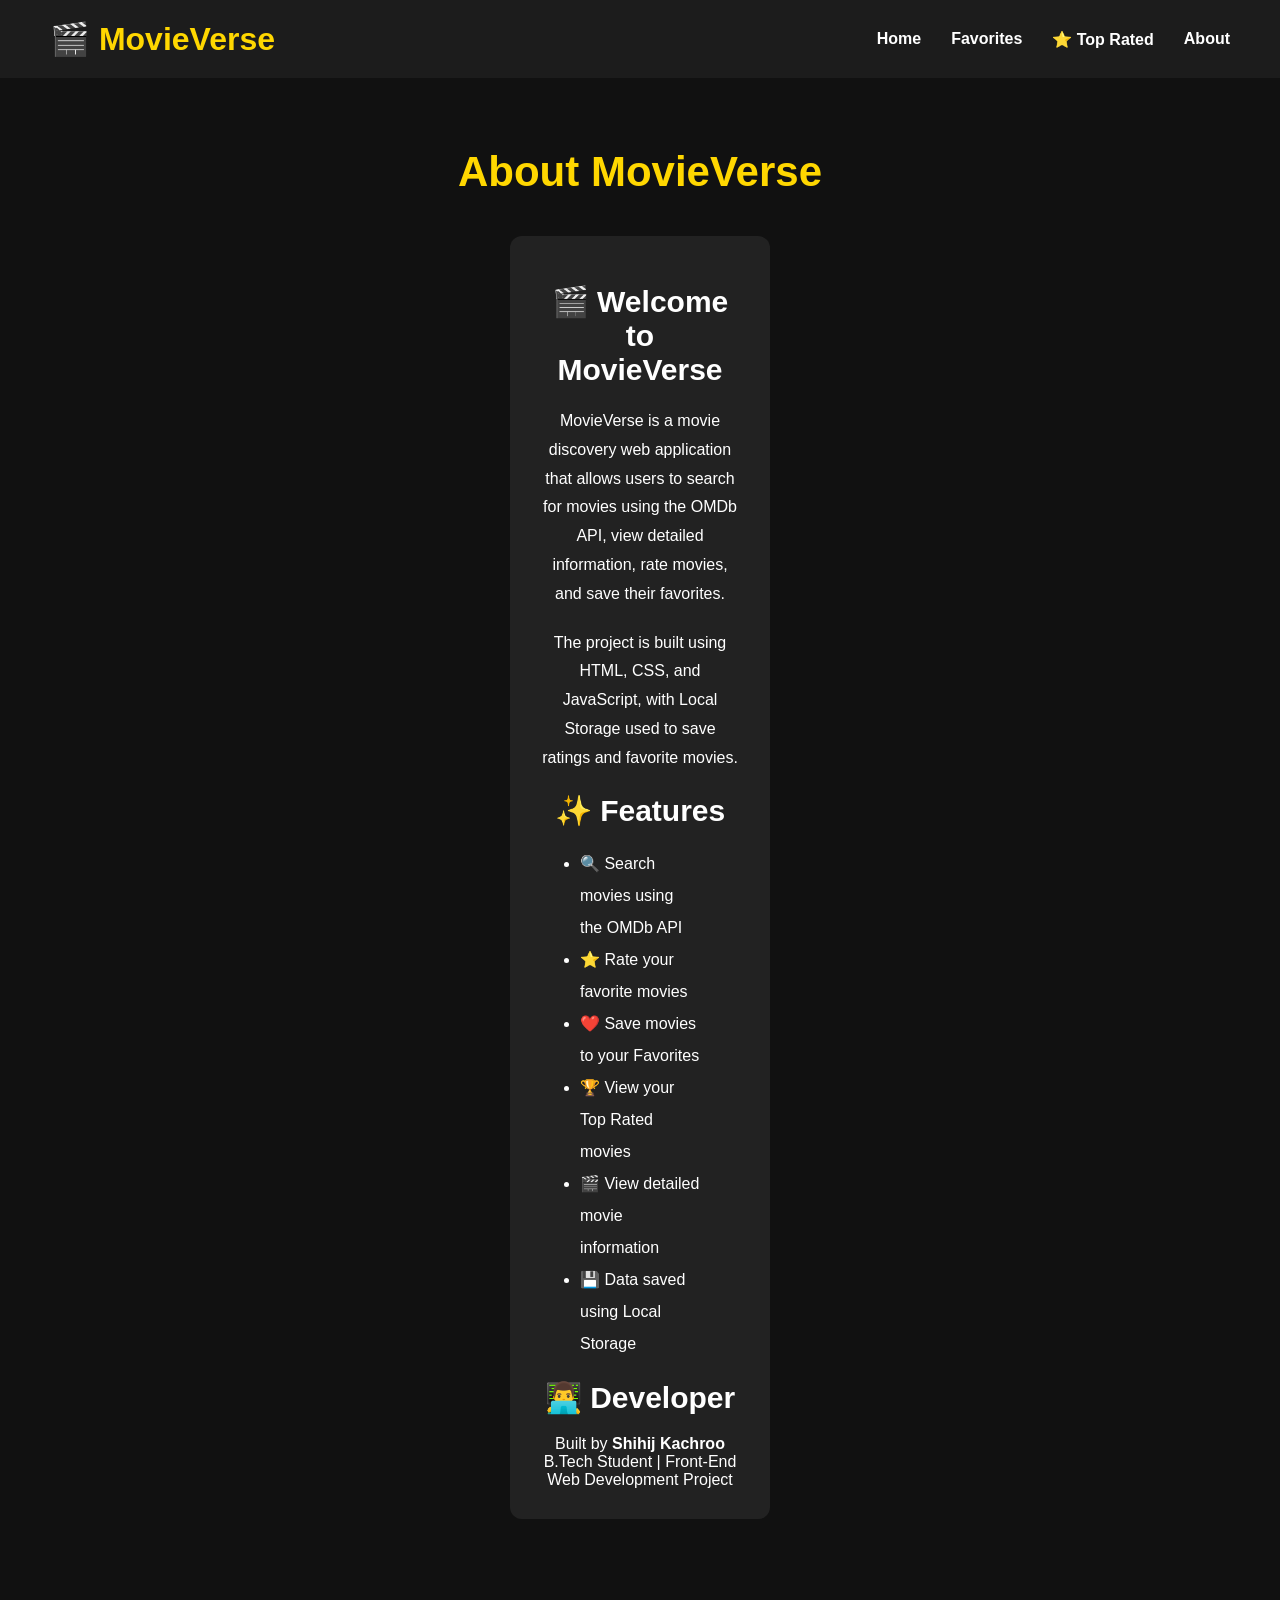
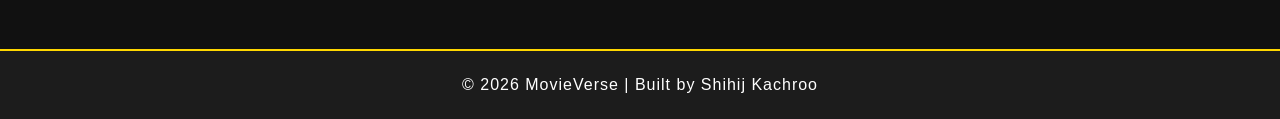
<file: about.html>
<!DOCTYPE html>
<html lang="en">

<head>

    <meta charset="UTF-8">
    <meta name="viewport" content="width=device-width, initial-scale=1.0">

    <title>About MovieVerse</title>

    <link rel="stylesheet" href="styles.css">

</head>

<body>

<nav>

    <h2>🎬 MovieVerse</h2>

    <ul>
        <li><a href="index.html">Home</a></li>
        <li><a href="favorites.html">Favorites</a></li>
        <li><a href="toprated.html">⭐ Top Rated</a></li>
        <li><a href="about.html">About</a></li>
    </ul>

</nav>

<section class="movies">

    <h2>About MovieVerse</h2>

    <div class="movie-card" style="max-width:800px; margin:auto; padding:30px;">

        <h3>🎬 Welcome to MovieVerse</h3>

        <p style="margin:20px 0; line-height:1.8;">

            MovieVerse is a movie discovery web application that allows users to search for movies using the OMDb API, view detailed information, rate movies, and save their favorites.

        </p>

        <p style="margin:20px 0; line-height:1.8;">

            The project is built using HTML, CSS, and JavaScript, with Local Storage used to save ratings and favorite movies.

        </p>

        <h3>✨ Features</h3>

        <ul style="text-align:left; margin:20px 40px; line-height:2;">
            <li>🔍 Search movies using the OMDb API</li>
            <li>⭐ Rate your favorite movies</li>
            <li>❤️ Save movies to your Favorites</li>
            <li>🏆 View your Top Rated movies</li>
            <li>🎬 View detailed movie information</li>
            <li>💾 Data saved using Local Storage</li>
        </ul>

        <h3>👨‍💻 Developer</h3>

        <p style="margin-top:20px;">

            Built by <strong>Shihij Kachroo</strong><br>
            B.Tech Student | Front-End Web Development Project

        </p>

    </div>

</section>

<footer>

    <p>© 2026 MovieVerse | Built by Shihij Kachroo</p>

</footer>

</body>

</html>
</file>
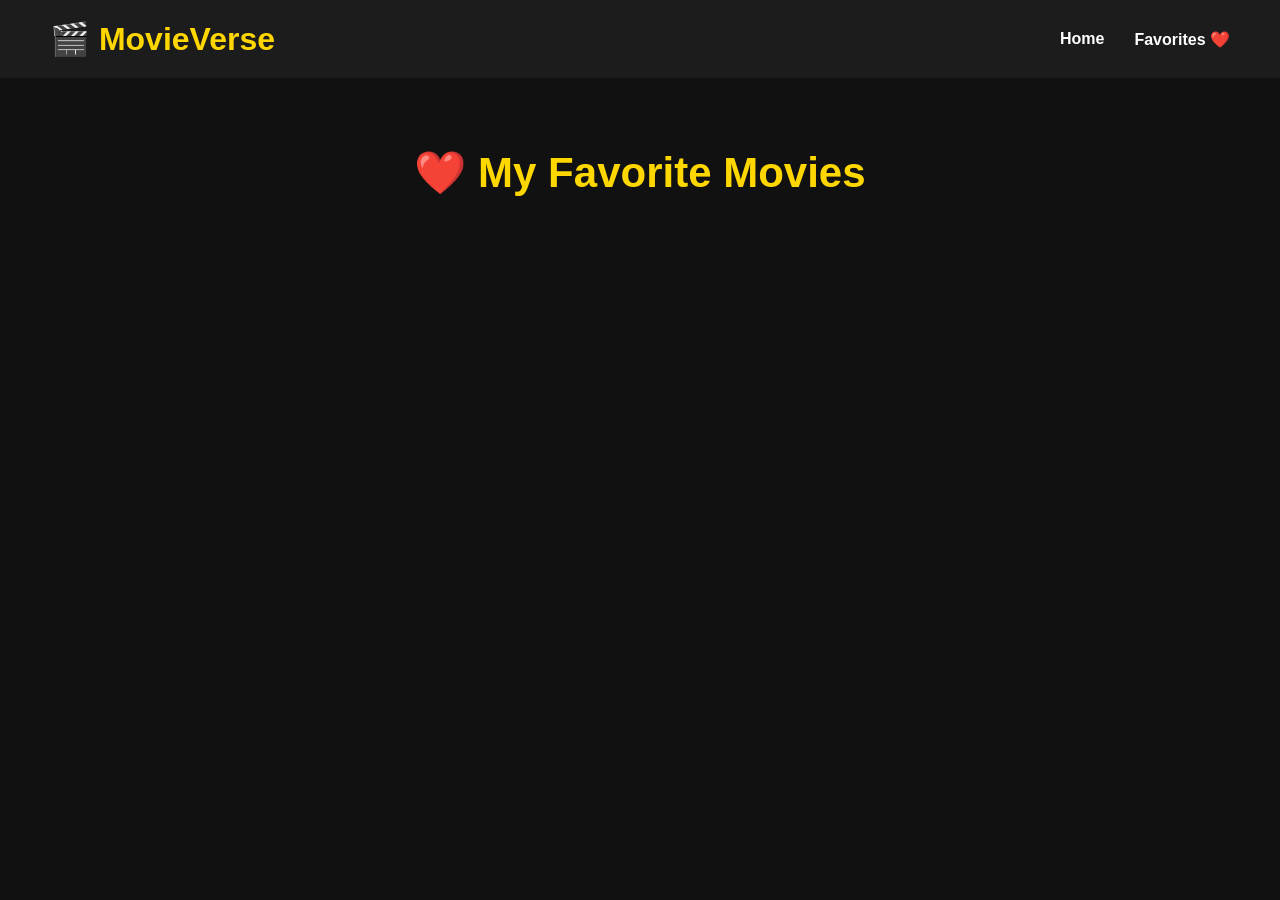
<file: favorites.html>
<!DOCTYPE html>
<html lang="en">

<head>

<meta charset="UTF-8">

<meta name="viewport" content="width=device-width, initial-scale=1.0">

<title>My Favorites | MovieVerse</title>

<link rel="stylesheet" href="styles.css">

</head>

<body>

<nav>

<h2>🎬 MovieVerse</h2>

<ul>

<li><a href="index.html">Home</a></li>

<li><a href="favorites.html">Favorites ❤️</a></li>

</ul>

</nav>

<section class="movies">

<h2>❤️ My Favorite Movies</h2>

<div id="favoritesContainer" class="movie-container">

</div>

</section>

<script src="script.js"></script>

</body>

</html>
</file>
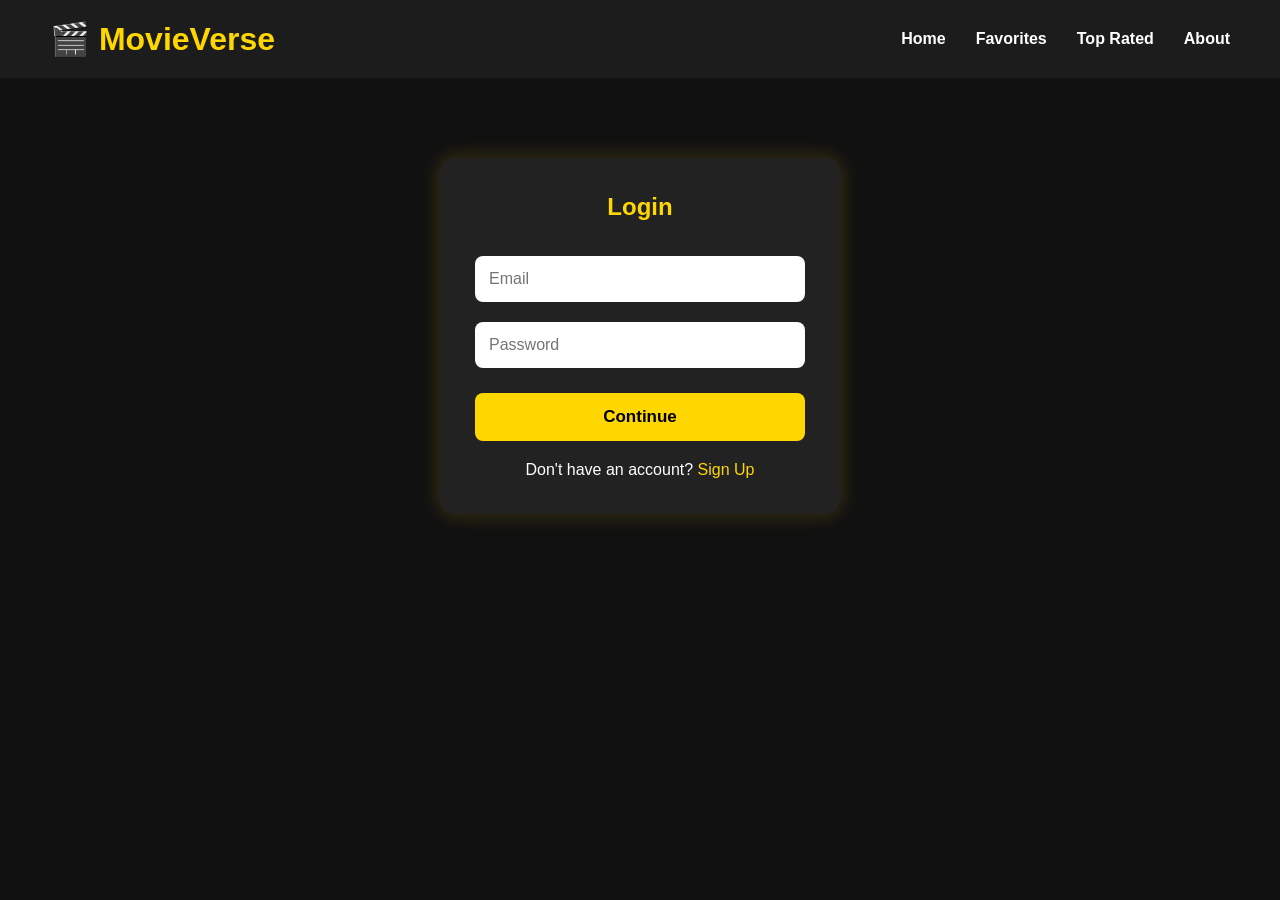
<file: login.html>
<!DOCTYPE html>
<html lang="en">
<head>
<meta charset="UTF-8">
<meta name="viewport" content="width=device-width, initial-scale=1.0">

<title>Login | MovieVerse</title>

<link rel="stylesheet" href="styles.css">

<style>

body{
    background:#111;
    font-family:Arial,Helvetica,sans-serif;
}

.login-container{

    width:400px;
    margin:80px auto;
    background:#222;
    padding:35px;
    border-radius:15px;
    text-align:center;
    box-shadow:0 0 20px rgba(255,215,0,.2);

}

.login-container h2{

    color:gold;
    margin-bottom:25px;

}

.login-container input{

    width:100%;
    padding:14px;
    margin:10px 0;
    border:none;
    border-radius:8px;
    font-size:16px;

}

.login-container button{

    width:100%;
    padding:14px;
    background:gold;
    border:none;
    border-radius:8px;
    font-size:17px;
    cursor:pointer;
    font-weight:bold;
    margin-top:15px;

}

.login-container button:hover{

    background:white;

}

.toggle{

    margin-top:20px;
    color:white;

}

.toggle a{

    color:gold;
    cursor:pointer;
    text-decoration:none;

}

</style>

</head>

<body>

<nav>

<h2>🎬 MovieVerse</h2>

<ul>

<li><a href="index.html">Home</a></li>
<li><a href="favorites.html">Favorites</a></li>
<li><a href="toprated.html">Top Rated</a></li>
<li><a href="about.html">About</a></li>

</ul>

</nav>

<div class="login-container">

<h2 id="formTitle">Login</h2>

<input
type="text"
id="name"
placeholder="Full Name"
style="display:none;"
>

<input
type="email"
id="email"
placeholder="Email"
>

<input
type="password"
id="password"
placeholder="Password"
>

<button onclick="submitForm()">
Continue
</button>

<p class="toggle">

<span id="toggleText">
Don't have an account?
</span>

<a onclick="toggleForm()">
Sign Up
</a>

</p>

</div>

<script src="login.js"></script>

</body>
</html>
</file>
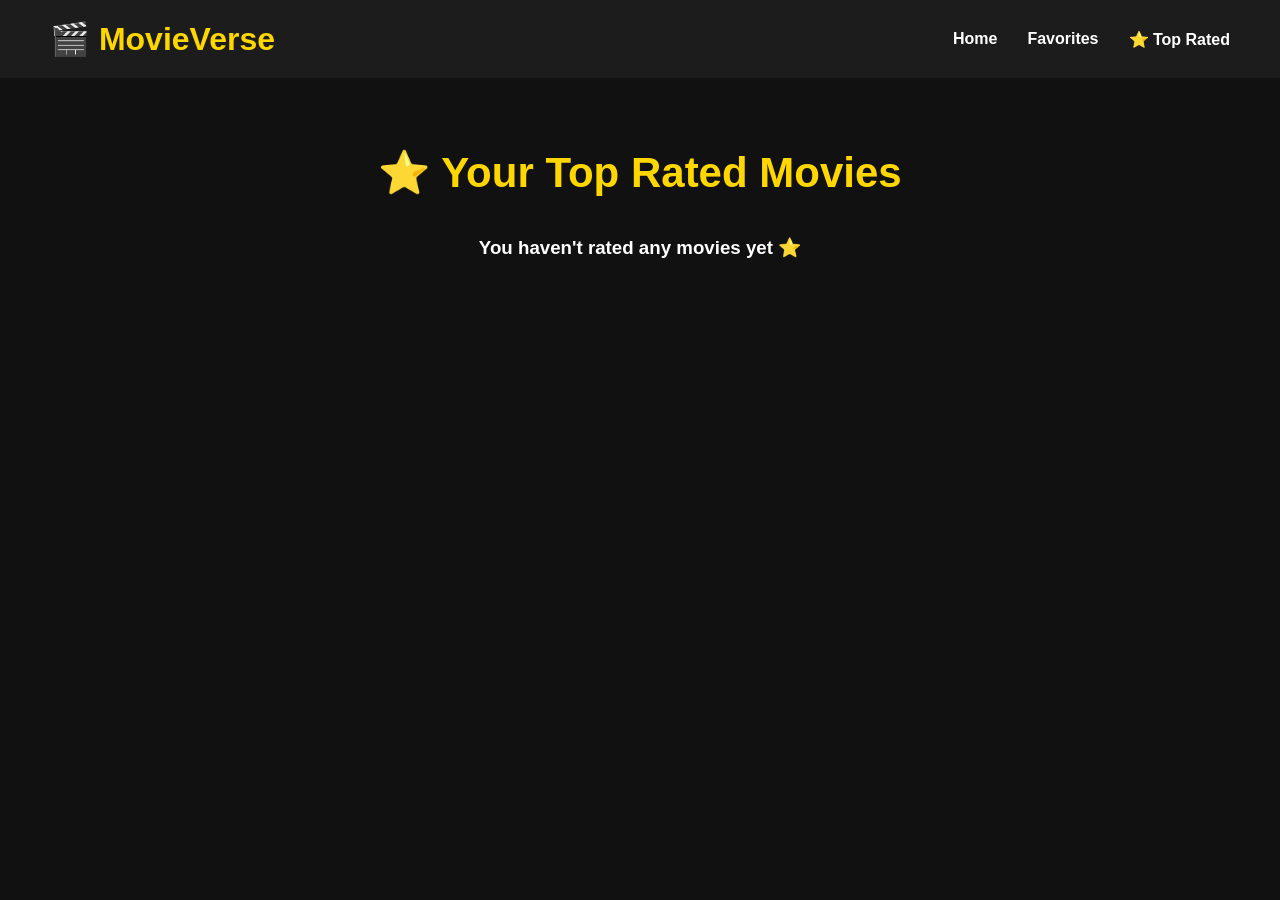
<file: toprated.html>
<!DOCTYPE html>
<html lang="en">

<head>

    <meta charset="UTF-8">
    <meta name="viewport" content="width=device-width, initial-scale=1.0">

    <title>Top Rated Movies</title>

    <link rel="stylesheet" href="styles.css">

</head>

<body>

<nav>

    <h2>🎬 MovieVerse</h2>

    <ul>
        <li><a href="index.html">Home</a></li>
        <li><a href="favorites.html">Favorites</a></li>
        <li><a href="toprated.html">⭐ Top Rated</a></li>
    </ul>

</nav>

<section class="movies">

    <h2>⭐ Your Top Rated Movies</h2>

    <div class="movie-container" id="topRatedContainer">

    </div>

</section>

<script src="script.js"></script>

</body>

</html>
</file>
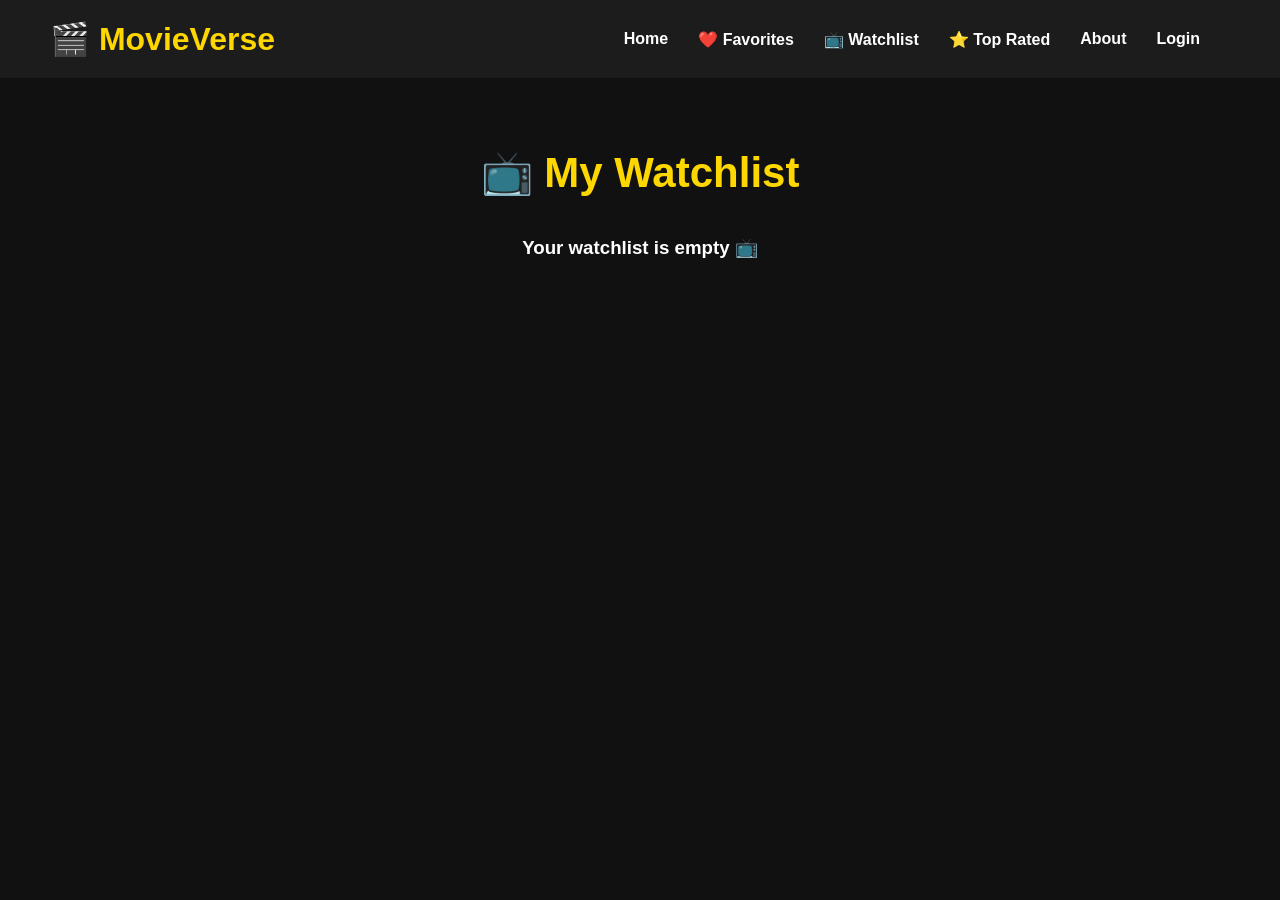
<file: watchlist.html>
<!DOCTYPE html>
<html lang="en">

<head>

    <meta charset="UTF-8">
    <meta name="viewport" content="width=device-width, initial-scale=1.0">

    <title>Watchlist | MovieVerse</title>

    <link rel="stylesheet" href="styles.css">

</head>

<body>

<nav>

    <h2>🎬 MovieVerse</h2>

    <ul>
        <li><a href="index.html">Home</a></li>
        <li><a href="favorites.html">❤️ Favorites</a></li>
        <li><a href="watchlist.html">📺 Watchlist</a></li>
        <li><a href="toprated.html">⭐ Top Rated</a></li>
        <li><a href="about.html">About</a></li>
        <li><a href="login.html" id="loginLink">Login</a></li>
        <li><a href="#" id="logoutLink" onclick="logout()" style="display:none;">Logout</a></li>
    </ul>

</nav>

<section class="movies">

    <h2>📺 My Watchlist</h2>

    <div class="movie-container" id="watchlistContainer">

    </div>

</section>

<script src="script.js"></script>

</body>

</html>
</file>
<file: styles.css>
/* Reset */
*{
    margin:0;
    padding:0;
    box-sizing:border-box;
}

/* Body */
body{
    background:#111;
    color:white;
    font-family:Arial, Helvetica, sans-serif;
}

/* Navigation */
nav{
    display:flex;
    justify-content:space-between;
    align-items:center;
    padding:20px 50px;
    background:#1c1c1c;
    position:sticky;
    top:0;
    z-index:100;
}

nav h2{
    color:gold;
    font-size:32px;
}

nav ul{
    display:flex;
    list-style:none;
}

nav ul li{
    margin-left:30px;
}

nav ul li a{
    color:white;
    text-decoration:none;
    font-weight:bold;
    transition:.3s;
}

nav ul li a:hover{
    color:gold;
}

/* HERO SECTION */

.hero{
    height:90vh;

    background-image:url("images/banner.jpeg");
    background-size:cover;
    background-position:center;
    background-repeat:no-repeat;

    display:flex;
    flex-direction:column;
    justify-content:center;
    align-items:center;
    text-align:center;

    position:relative;
}

.hero::before{
    content:"";
    position:absolute;
    inset:0;
    background:rgba(0,0,0,.65);
}

.hero h1,
.hero p,
.hero button,
.hero input{
    position:relative;
    z-index:2;
}

.hero h1{
    font-size:65px;
    max-width:900px;
    margin-bottom:20px;
}

.hero p{
    font-size:24px;
    margin-bottom:30px;
}

.hero button{
    background:gold;
    color:black;
    border:none;
    padding:15px 40px;
    border-radius:8px;
    font-size:20px;
    cursor:pointer;
    transition:.3s;
}

.hero button:hover{
    background:white;
    transform:scale(1.05);
}

#searchInput{
    margin-top:25px;
    width:350px;
    padding:15px;
    border:none;
    border-radius:8px;
    font-size:18px;
}

/* MOVIES */

.movies{
    padding:70px 50px;
}

.movies h2{
    text-align:center;
    color:gold;
    font-size:42px;
    margin-bottom:40px;
}

.movie-container{
    display:flex;
    justify-content:center;
    gap:35px;
    flex-wrap:wrap;
}

.movie-card{
    width:260px;
    background:#222;
    border-radius:12px;
    overflow:hidden;
    text-align:center;
    transition:.3s;
    padding-bottom:20px;
}

.movie-card:hover{
    transform:translateY(-10px);
}

.movie-card img{
    width:100%;
    height:360px;
    object-fit:cover;
}

.movie-card h3{
    margin:18px 0 10px;
    font-size:30px;
}

.movie-card button{
    background:gold;
    border:none;
    padding:12px 22px;
    border-radius:8px;
    cursor:pointer;
    font-weight:bold;
    transition:.3s;
}

.movie-card button:hover{
    background:white;
}

.stars{
    font-size:32px;
    cursor:pointer;
    margin:15px 0;
}

.stars span{
    transition:.2s;
}

.stars span:hover{
    transform:scale(1.3);
}

.rating-text{
    color:gold;
    font-weight:bold;
    margin-bottom:20px;
}
/* Favorite Button */

.favorite-btn{
    margin-top:12px;
    background:#ff4d6d;
    color:white;
    border:none;
    padding:10px 20px;
    border-radius:8px;
    cursor:pointer;
    transition:0.3s;
    width:80%;
}

.favorite-btn:hover{
    background:#e63950;
}
/* ===========================
   Movie Details Modal
=========================== */

.modal{
    display:none;
    position:fixed;
    top:0;
    left:0;
    width:100%;
    height:100%;
    background:rgba(0,0,0,0.8);
    justify-content:center;
    align-items:center;
    z-index:1000;
}

.modal-content{
    background:#222;
    color:white;
    width:450px;
    max-width:90%;
    border-radius:15px;
    padding:25px;
    text-align:center;
    position:relative;
    animation:popup 0.3s ease;
}

.modal-content img{
    width:220px;
    height:320px;
    object-fit:cover;
    border-radius:10px;
    margin-bottom:20px;
}

.modal-content h2{
    color:gold;
    margin-bottom:15px;
}

.modal-content p{
    margin:8px 0;
    line-height:1.5;
}

.close{
    position:absolute;
    top:15px;
    right:20px;
    font-size:32px;
    cursor:pointer;
    color:white;
}

.close:hover{
    color:red;
}

@keyframes popup{

    from{
        transform:scale(0.8);
        opacity:0;
    }

    to{
        transform:scale(1);
        opacity:1;
    }

}
/* Footer */

footer{
    background:#1c1c1c;
    color:white;
    text-align:center;
    padding:25px;
    margin-top:60px;
    border-top:2px solid gold;
}

footer p{
    font-size:16px;
    letter-spacing:1px;
}
/* Back to Top Button */

#topBtn{
    display:none;
    position:fixed;
    bottom:30px;
    right:30px;
    z-index:999;

    background:gold;
    color:black;

    border:none;
    border-radius:50%;

    width:55px;
    height:55px;

    font-size:24px;
    cursor:pointer;

    box-shadow:0 5px 15px rgba(0,0,0,0.4);

    transition:0.3s;
}

#topBtn:hover{
    transform:scale(1.1);
    background:white;
}
</file>
